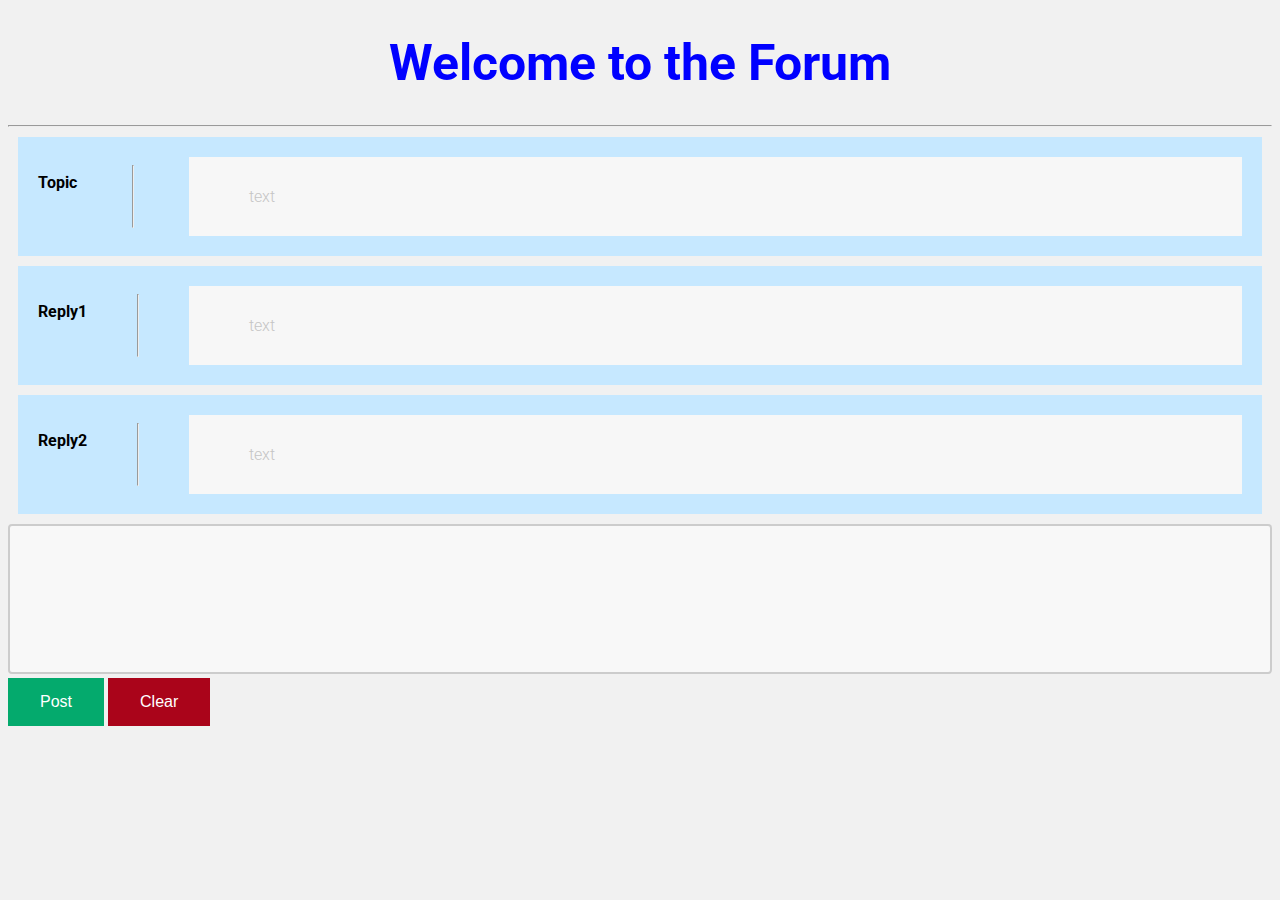
<file: assets/Assignments/assignment5/index.html>
<!DOCTYPE html>
<html>
<head>
	<meta charset='utf-8'>
	<meta http-equiv='X-UA-Compatible' content='IE=edge'>
	<title>Blogger</title>
	<link rel="preconnect" href="https://fonts.googleapis.com">
<link rel="preconnect" href="https://fonts.gstatic.com" crossorigin>
<link href="https://fonts.googleapis.com/css2?family=Roboto:ital,wght@0,100;0,300;0,400;0,500;0,700;0,900;1,100;1,300;1,400;1,500;1,700;1,900&display=swap" rel="stylesheet">
	<meta name='viewport' content='width=device-width, initial-scale=1'>
	<link rel='stylesheet' type='text/css' media='screen' href='main.css'>
	<script src='main.js'></script>
</head>
<body>
	<div class ="headtext">
	<h1 id="top"></h1>
	</div>
	<hr>
	<div class = "flex-container">
		<P class = "topic">Topic</P> <hr>
		<div class = "textInTheBox" id="topic"></div>
	</div>
	
	<div class = "flex-container">
		<P class = "topic">Reply1</P><hr>
		<div class = "textInTheBox" id="reply1"></div>
	</div>

	<div class = "flex-container">
		<P class = "topic">Reply2</P><hr>
		<div class = "textInTheBox" id="reply2"></div>
	</div>

	
	<textarea name="message" id="message"></textarea> 
	<br/>
	<button class = "Greenbutton" type="button" onclick="postFunction()">Post</button>
	<button class = "Redbutton" type="button" onclick="clearFunction()">Clear</button>
	
</body>
</html>
</file>
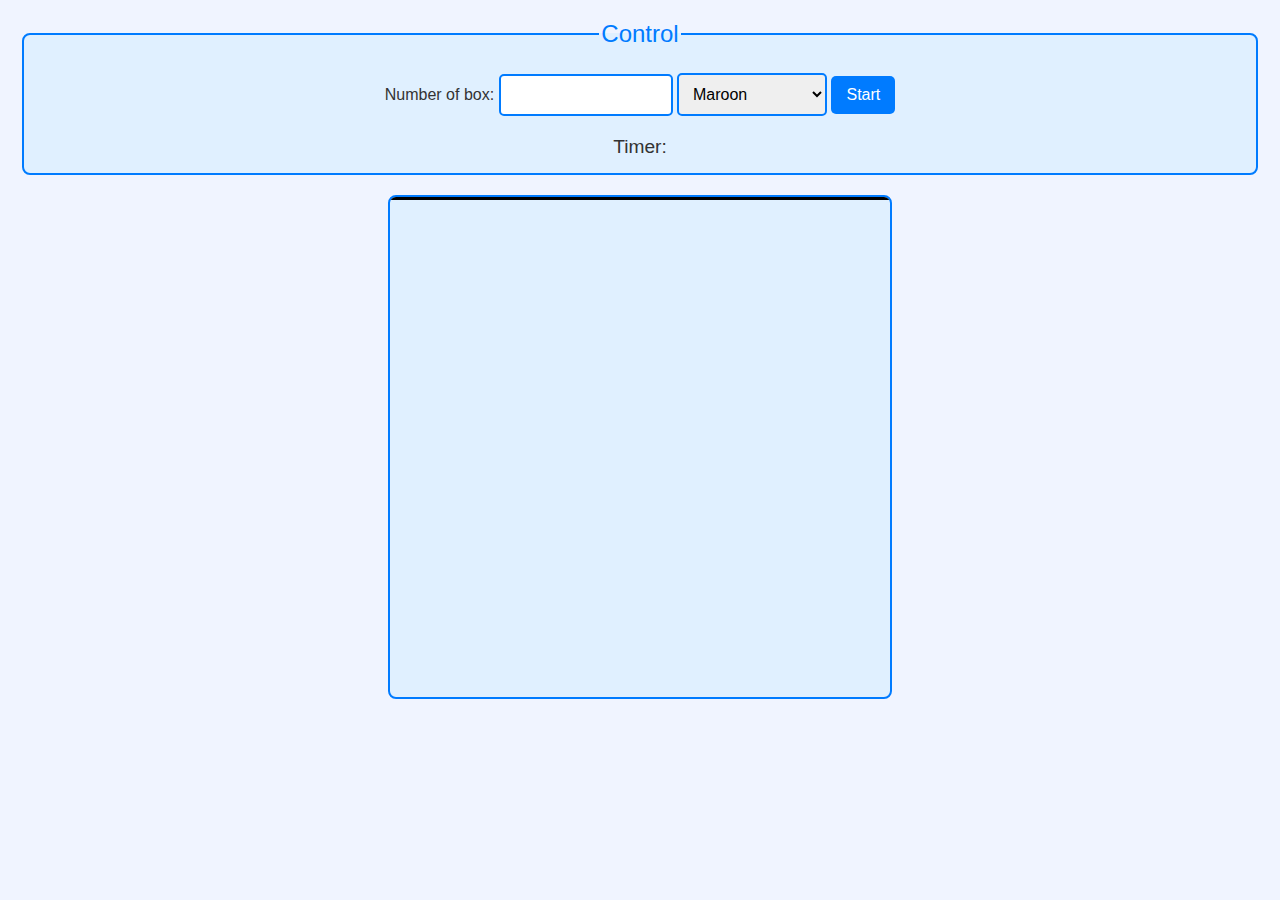
<file: assets/Assignments/assignment7/index.html>
<!DOCTYPE html>
<html>
	<head>
		<meta charset="UTF-8">
		<title>Square game</title>
		<script type="text/javascript" src="game.js"></script>
		<link rel="stylesheet" type="text/css" href="game.css">
	</head>
	<body>
		<!-- these codes were adapted from https://courses.cs.washington.edu/courses/cse154/17sp/lecture/more-dom/code/squares.html  -->

		<fieldset>
			<legend>Control</legend>
			Number of box: 
			<input type="text" name="numbox" id="numbox">
			<select name="color" id = "color">
				<option value="maroon">Maroon</option>
				<option value="lightgreen">Lightgreen</option>
				<option value="magenta">Magenta</option>
			</select>
			<button id="start">Start</button>
			<div id="timerClock"> Timer:
				<div id="clock"></div>
			</div>
		</fieldset>

		
		

		<div id="container">
			<div id="layer"></div>
		</div>
	
	</body>
</html>
</file>
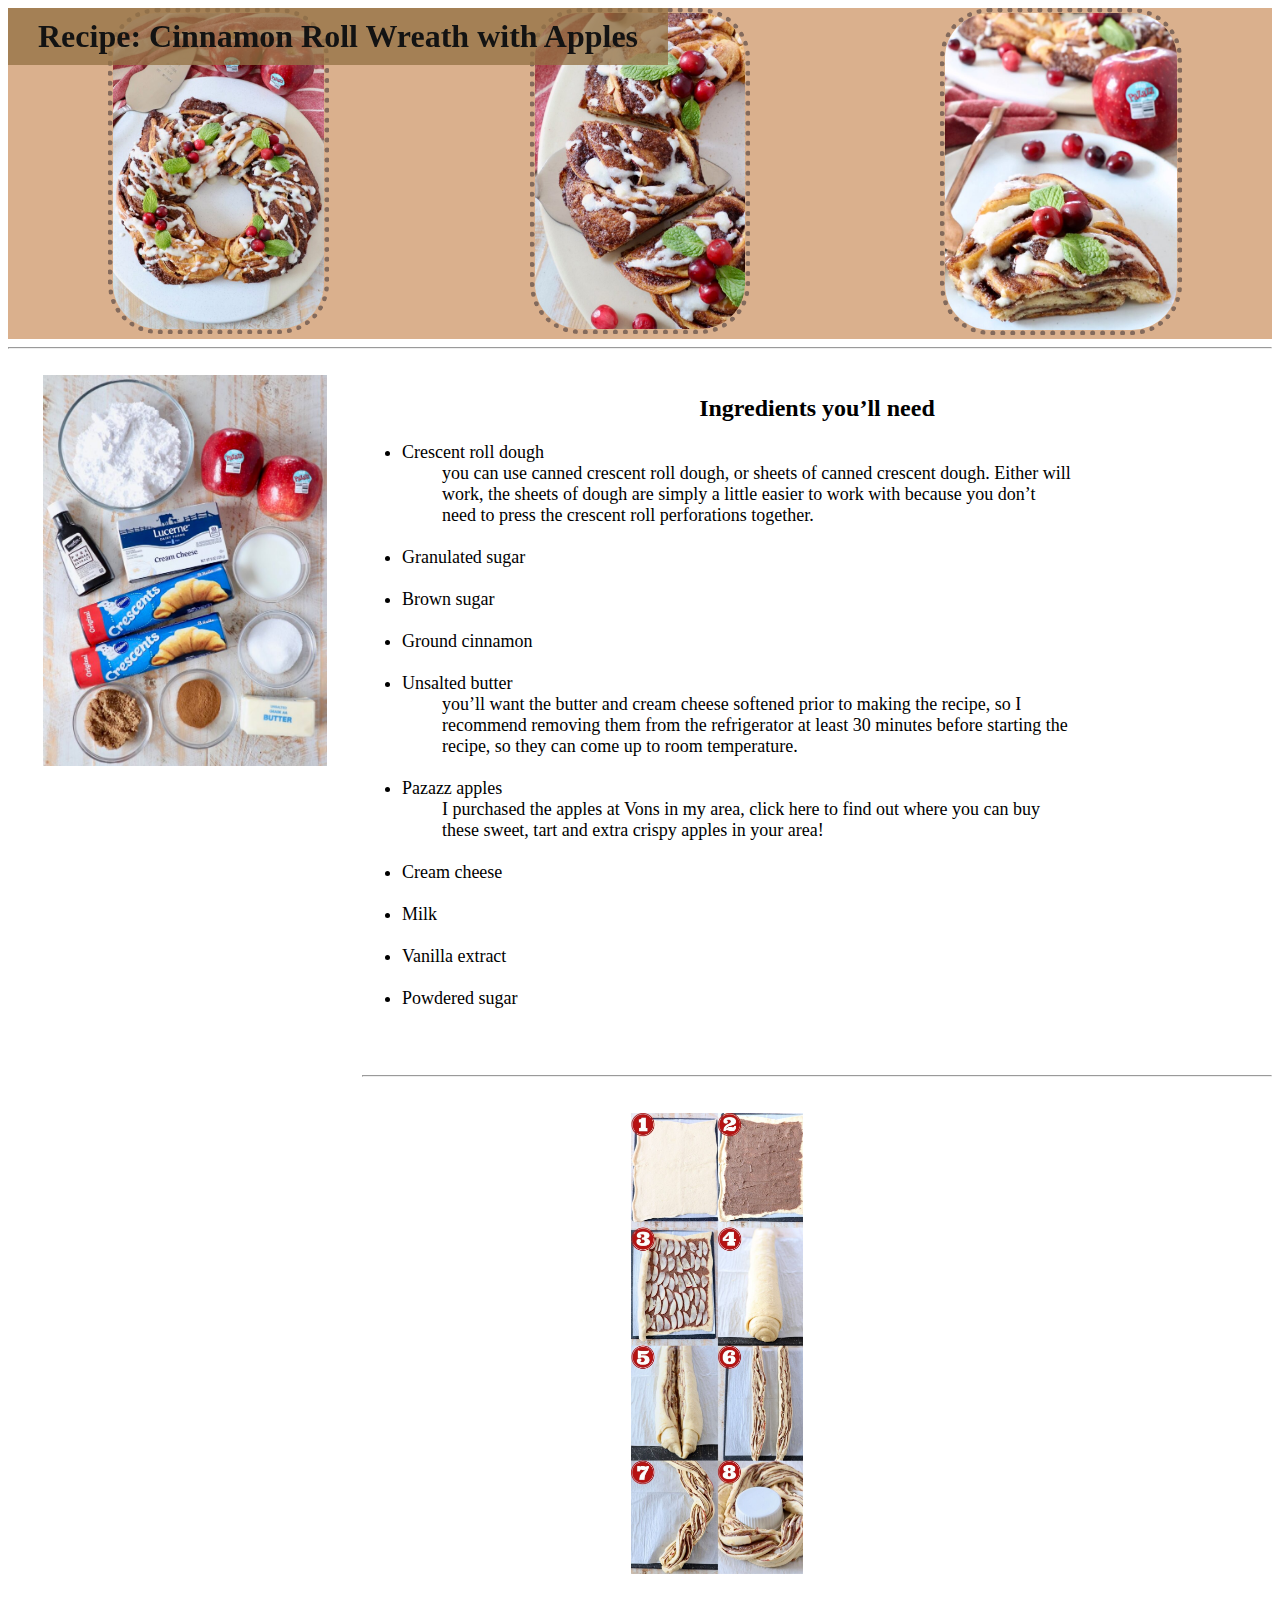
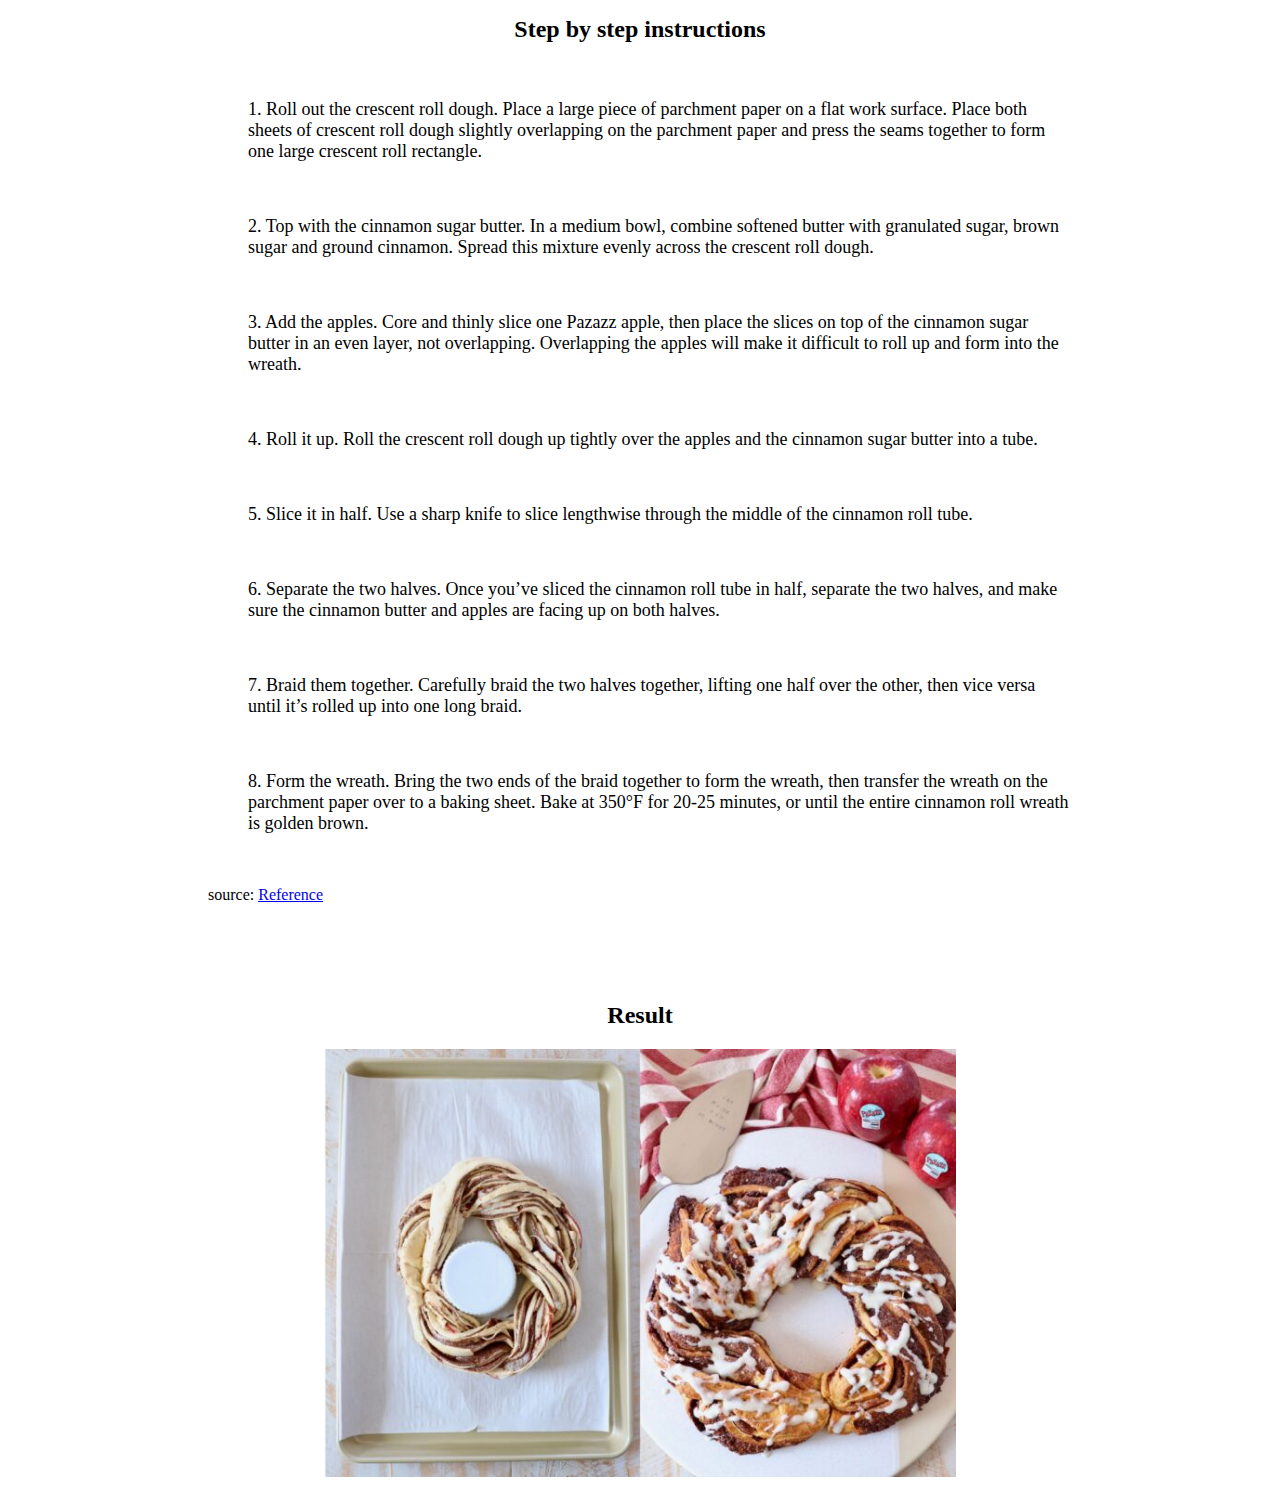
<file: assets/Assignments/assignment-3/recipe.html>
<!DOCTYPE html>
<html>
<head>
	<meta charset='utf-8'>
	<meta http-equiv='X-UA-Compatible' content='IE=edge'>
	<title>Cinnamon Roll Wreath with Apples</title>
	<meta name='viewport' content='width=device-width, initial-scale=1'>
	<link rel='stylesheet' type='text/css' media='screen' href='main.css'>
</head>
<body>
	<div>
		<h1>Recipe: Cinnamon Roll Wreath with Apples</h1>
	</div>

	<div class = "photo">
		<div><img id="photo1" src="pic/cinnamon-5.jpeg" alt = "cinnamon-5"></div>
		<div><img id="photo2" src="pic/cinnamon-4.jpeg" alt = "cinnamon-4"></div>
		<div><img id="photo3" src="pic/cinnamon-3.jpeg" alt = "cinnamon-3"></div>
	</div>
	<hr>
	<br>
		<nav>
		<img id="Ingredients" src="pic/cinnamon-1.jpeg" alt = "cinnamon-1">
		</nav>

		<article>
		<h2>Ingredients you’ll need</h2>
		<div class = "ingredianttext">
		<ul>
				<li>Crescent roll dough 
					<ul>you can use canned crescent roll dough, or sheets of canned crescent dough. Either will work, the sheets of dough are simply a little easier to work with because you don’t need to press the crescent roll perforations together.</ul>
				</li>
				<br>
				<li>Granulated sugar</li>
				<br>
				<li>Brown sugar</li>
				<br>
				<li>Ground cinnamon</li>
				<br>
				<li>Unsalted butter 
					<ul>you’ll want the butter and cream cheese softened prior to making the recipe, so I recommend removing them from the refrigerator at least 30 minutes before starting the recipe, so they can come up to room temperature.</ul></li>
				<br>
				<li>Pazazz apples
					<ul>I purchased the apples at Vons in my area, click here to find out where you can buy these sweet, tart and extra crispy apples in your area!</ul></li>
				<br>
				<li>Cream cheese</li>
				<br>
				<li>Milk</li>
				<br>
				<li>Vanilla extract</li>
				<br>
				<li>Powdered sugar</li>
		</ul>
	</div>
	</article>
	<hr>
	<div class = "steptext">
		<br>
		<div class = "photomiddle"><img id="stepimg" src="pic/cinnamon-2.jpeg" alt = "step"></div>
		<br>
		<h2>Step by step instructions</h2>
			<br>
			<ul>1. Roll out the crescent roll dough. Place a large piece of parchment paper on a flat work surface. Place both sheets of crescent roll dough slightly overlapping on the parchment paper and press the seams together to form one large crescent roll rectangle.</ul>
			<br>
			<ul>2. Top with the cinnamon sugar butter. In a medium bowl, combine softened butter with granulated sugar, brown sugar and ground cinnamon. Spread this mixture evenly across the crescent roll dough.</ul>
			<br>
			<ul>3. Add the apples. Core and thinly slice one Pazazz apple, then place the slices on top of the cinnamon sugar butter in an even layer, not overlapping. Overlapping the apples will make it difficult to roll up and form into the wreath.</ul>
			<br>
			<ul>4. Roll it up. Roll the crescent roll dough up tightly over the apples and the cinnamon sugar butter into a tube.</ul>
			<br>
			<ul>5. Slice it in half. Use a sharp knife to slice lengthwise through the middle of the cinnamon roll tube.</ul>
			<br>
			<ul>6. Separate the two halves. Once you’ve sliced the cinnamon roll tube in half, separate the two halves, and make sure the cinnamon butter and apples are facing up on both halves.</ul>
			<br>
			<ul>7. Braid them together. Carefully braid the two halves together, lifting one half over the other, then vice versa until it’s rolled up into one long braid.</ul>
			<br>
			<ul>8. Form the wreath. Bring the two ends of the braid together to form the wreath, then transfer the wreath on the parchment paper over to a baking sheet. Bake at 350°F for 20-25 minutes, or until the entire cinnamon roll wreath is golden brown.</ul>
		<br>
			<p>source: <a href=https://whitneybond.com/cinnamon-roll-wreath/> Reference</a> <p>
		<br>
	</div>
	<br>
	<h2>Result</h2>
	<div class = "photomiddle"><img id="resultimg" src="pic/cinnamon-6.jpeg" alt = "Result"></div>
	
</body>
</html>
</file>
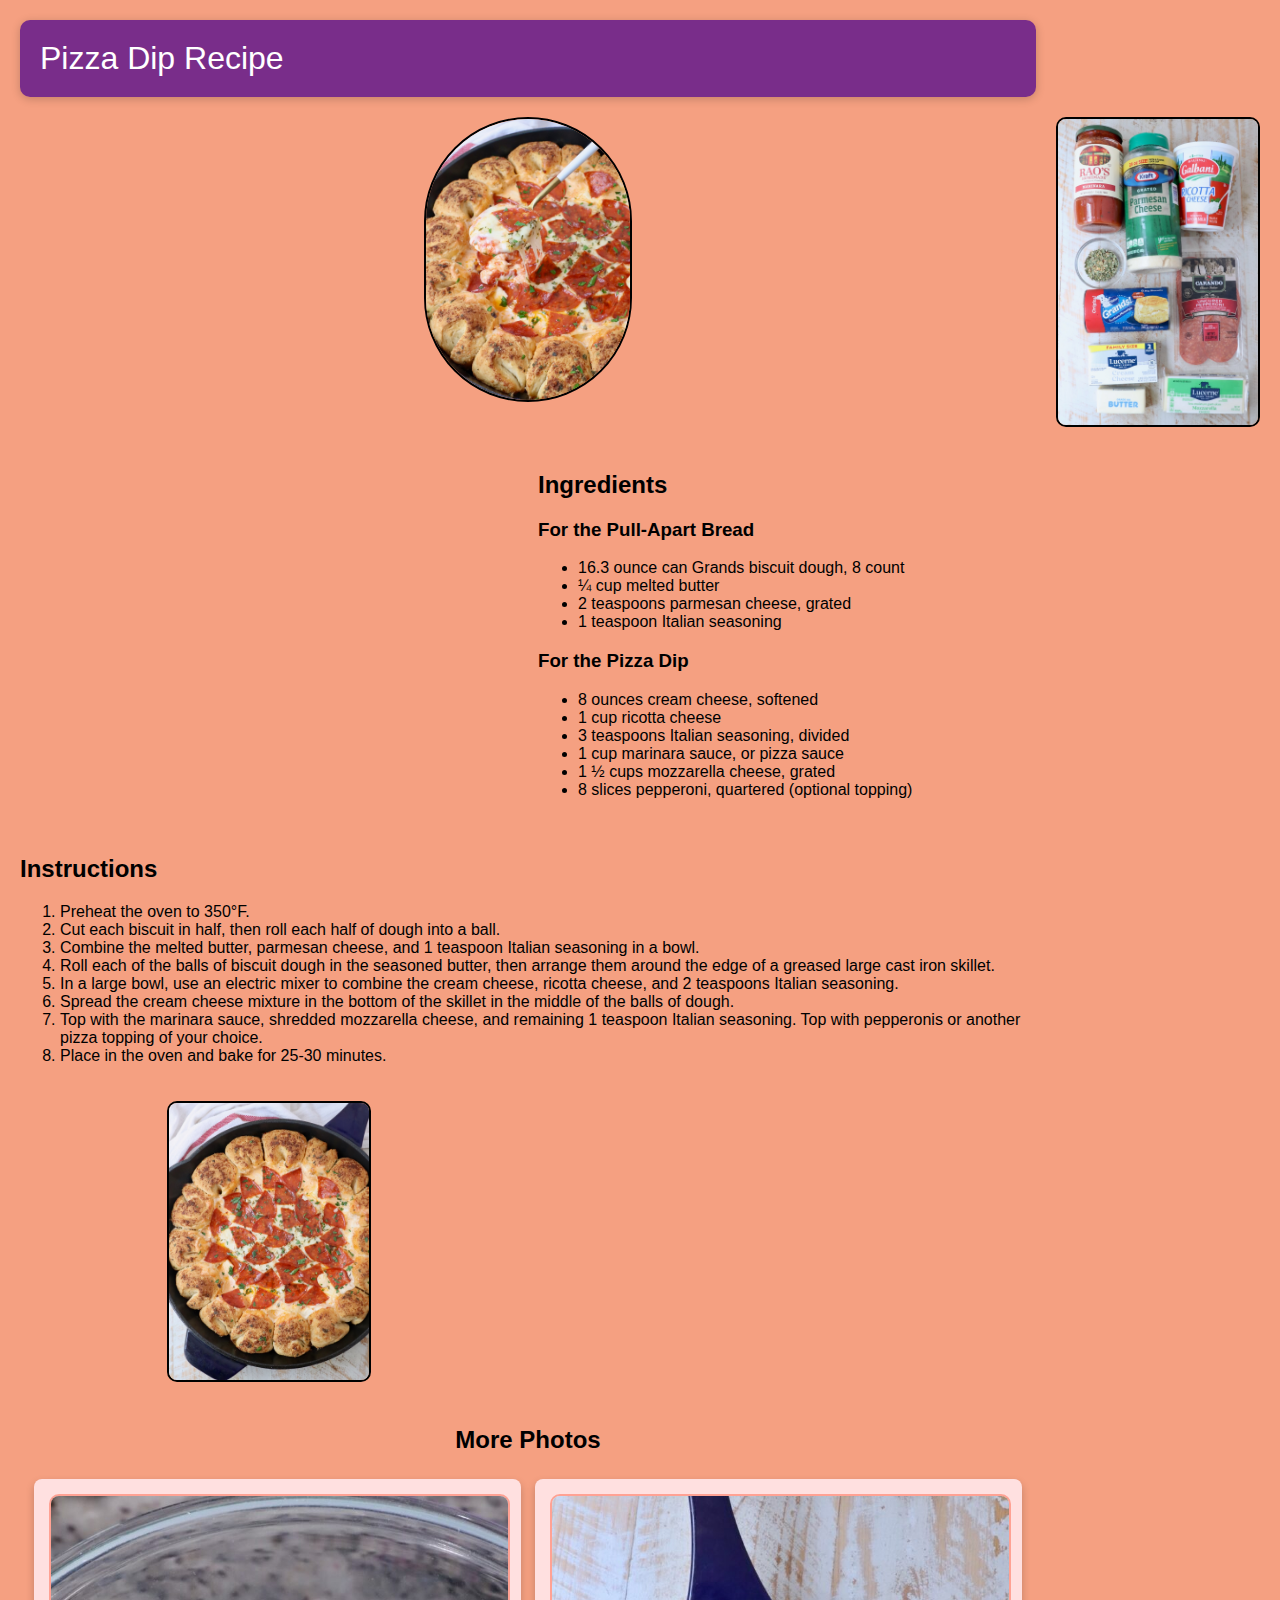
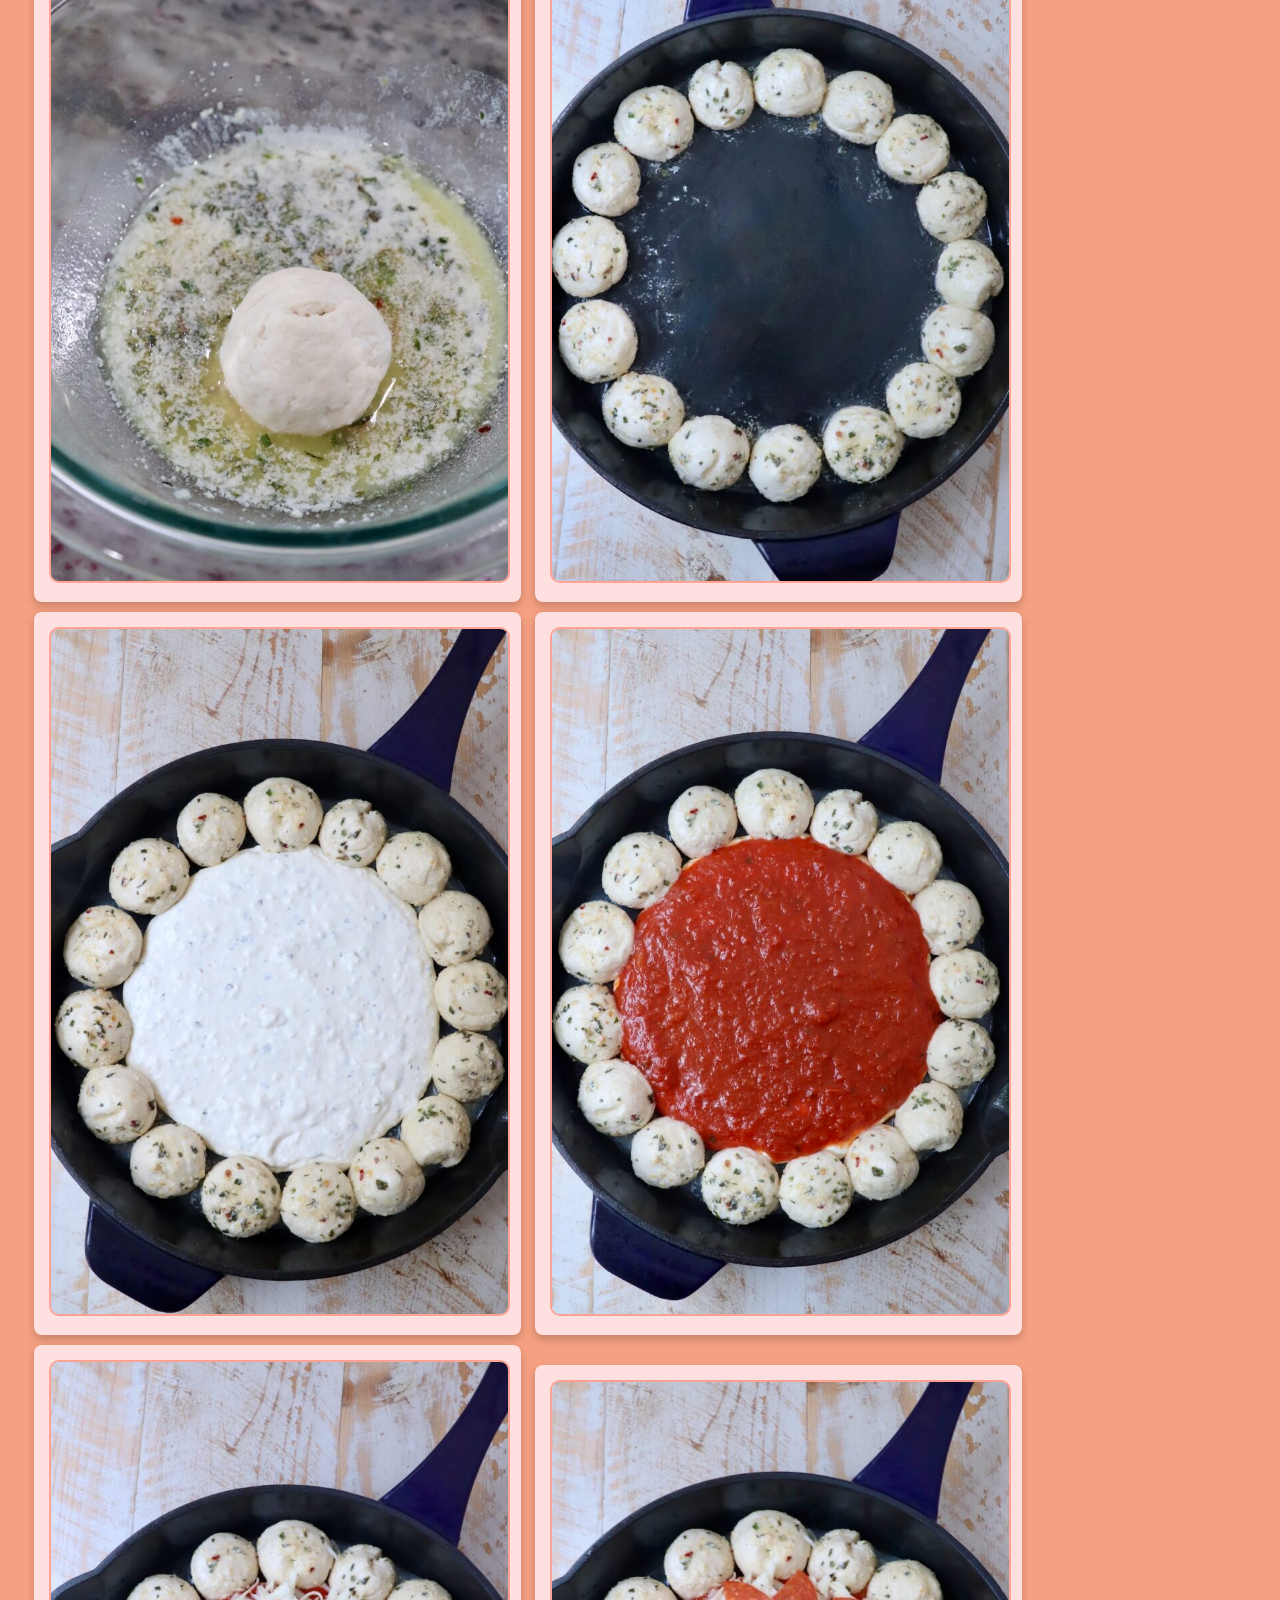
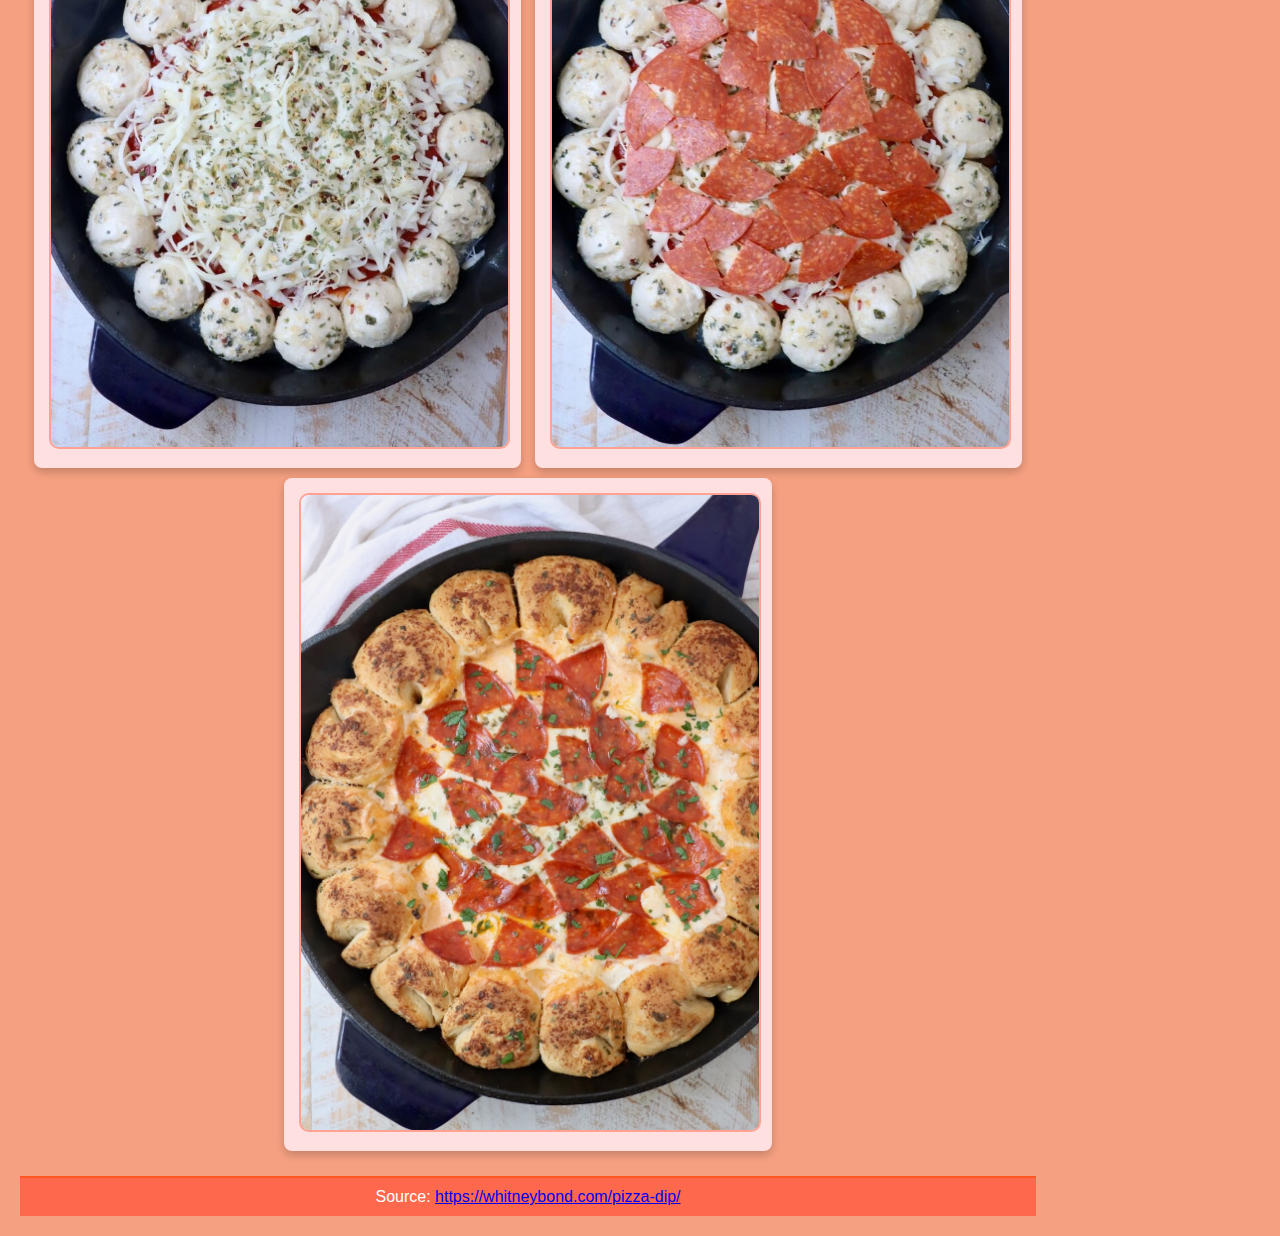
<file: assets/Assignments/assignment4/recipe.html>
<!DOCTYPE html>
<html lang="en">
<head>
    <meta charset='utf-8'>
    <meta http-equiv='X-UA-Compatible' content='IE=edge'>
    <title>Pizza Dip Recipe</title>
    <meta name='viewport' content='width=device-width, initial-scale=1'>
    <link rel='stylesheet' type='text/css' media='screen' href='main.css'>
</head>
<body>
    <div class="grid-container">
        <header id="header">Pizza Dip Recipe</header>
        
        <main id="main1" class="center">
            <img src="pic/pizza-dip-9.jpeg" alt="Pizza Dip" class="main-image">
        </main>

        <aside id="right" class="center">
            <img src="pic/pizza-dip-1.jpeg" alt="Pizza Dip Preview" class="sidebar-image">
        </aside>

        <section id="main2">
            <h2>Ingredients</h2>
            <h3>For the Pull-Apart Bread</h3>
            <ul>
                <li>16.3 ounce can Grands biscuit dough, 8 count</li>
                <li>¼ cup melted butter</li>
                <li>2 teaspoons parmesan cheese, grated</li>
                <li>1 teaspoon Italian seasoning</li>
            </ul>
            <h3>For the Pizza Dip</h3>
            <ul>
                <li>8 ounces cream cheese, softened</li>
                <li>1 cup ricotta cheese</li>
                <li>3 teaspoons Italian seasoning, divided</li>
                <li>1 cup marinara sauce, or pizza sauce</li>
                <li>1 ½ cups mozzarella cheese, grated</li>
                <li>8 slices pepperoni, quartered (optional topping)</li>
            </ul>
        </section>

        <section id="main3" class="instructions">
            <h2>Instructions</h2>
            <ol>
                <li>Preheat the oven to 350°F.</li>
                <li>Cut each biscuit in half, then roll each half of dough into a ball.</li>
                <li>Combine the melted butter, parmesan cheese, and 1 teaspoon Italian seasoning in a bowl.</li>
                <li>Roll each of the balls of biscuit dough in the seasoned butter, then arrange them around the edge of a greased large cast iron skillet.</li>
                <li>In a large bowl, use an electric mixer to combine the cream cheese, ricotta cheese, and 2 teaspoons Italian seasoning.</li>
                <li>Spread the cream cheese mixture in the bottom of the skillet in the middle of the balls of dough.</li>
                <li>Top with the marinara sauce, shredded mozzarella cheese, and remaining 1 teaspoon Italian seasoning. Top with pepperonis or another pizza topping of your choice.</li>
                <li>Place in the oven and bake for 25-30 minutes.</li>
            </ol>
        </section>

        <aside id="left" class="center">
            <img src="pic/pizza-dip-8.jpeg" alt="Pizza Dip Serving" class="sidebar-image">
        </aside>

        <section id="main4" class="center">
            <h2>More Photos</h2>
            <div class="card div_display">
                <img src="pic/pizza-dip-2.jpeg" alt="Pizza Dip Image 2">
            </div>
            <div class="card div_display">
                <img src="pic/pizza-dip-3.jpeg" alt="Pizza Dip Image 3">
            </div>
            <div class="card div_display">
                <img src="pic/pizza-dip-4.jpeg" alt="Pizza Dip Image 4">
            </div>
            <div class="card div_display">
                <img src="pic/pizza-dip-5.jpeg" alt="Pizza Dip Image 5">
            </div>
            <div class="card div_display">
                <img src="pic/pizza-dip-6.jpeg" alt="Pizza Dip Image 6">
            </div>
            <div class="card div_display">
                <img src="pic/pizza-dip-7.jpeg" alt="Pizza Dip Image 7">
            </div>
            <div class="card div_display">
                <img src="pic/pizza-dip-8.jpeg" alt="Pizza Dip Image 8">
            </div>
        </section>

        <footer id="footer">
            Source: <a href="https://whitneybond.com/pizza-dip/" target="_blank">https://whitneybond.com/pizza-dip/</a>
        </footer>
    </div>  
</body>
</html>
</file>
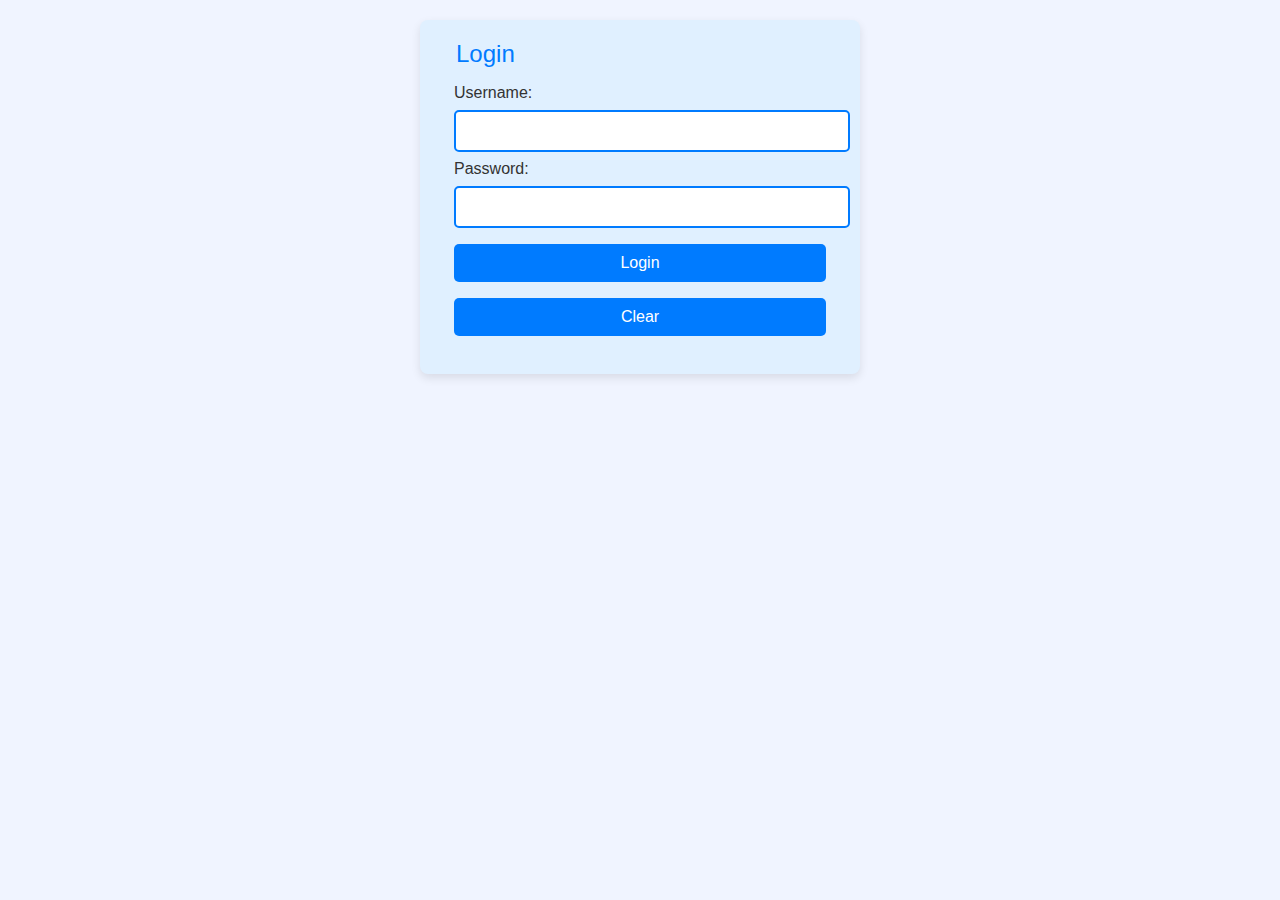
<file: assets/Assignments/assignment6/login.html>
<!DOCTYPE html>
<html>
<head>
	<meta charset='utf-8'>
	<meta http-equiv='X-UA-Compatible' content='IE=edge'>
	<title>Page Title</title>
	<meta name='viewport' content='width=device-width, initial-scale=1'>
	<link rel='stylesheet' type='text/css' media='screen' href='main.css'>
	<script src='login.js'></script>
</head>
<body>
	<form name="myLogin" id = "myLogin">
		<fieldset>
			<legend>Login</legend>
			Username: 
			<input type="text" name="username" id="username" required>
			<br>
			Password: 
			<input type="password" name="password" required>
			<br>
			<input type="submit" value="Login">
			<input type="reset" value="Clear">
		</fieldset>
	</form>
</body>
</html>
</file>
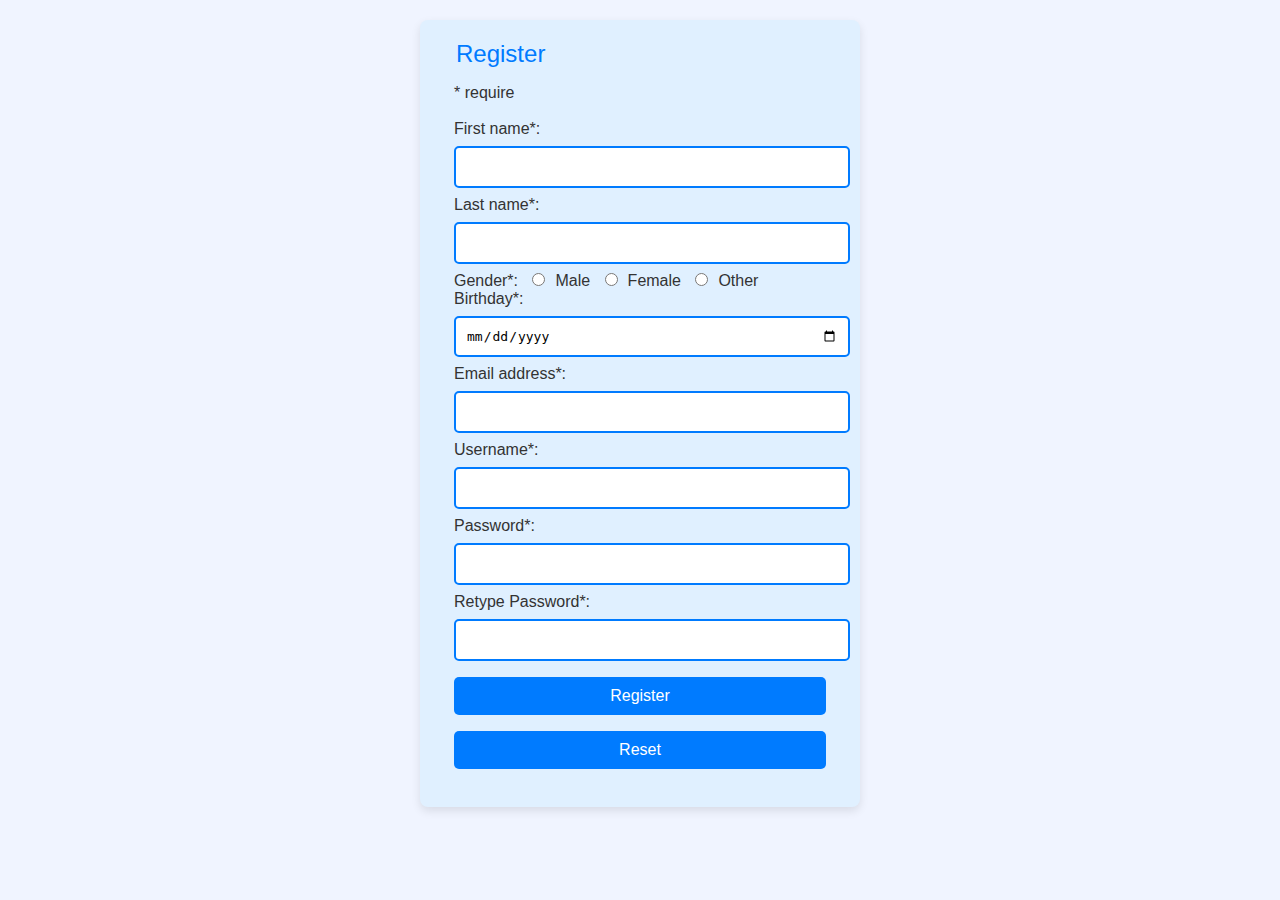
<file: assets/Assignments/assignment6/register.html>
<!DOCTYPE html>
<html>
<head>
	<meta charset='utf-8'>
	<meta http-equiv='X-UA-Compatible' content='IE=edge'>
	<title>Page Title</title>
	<meta name='viewport' content='width=device-width, initial-scale=1'>
	<link rel='stylesheet' type='text/css' media='screen' href='main.css'>
	<script src='register.js'></script>
</head>
<body>
	<form name="myRegister" id="myRegister" action="login.html">
		<fieldset>
			<legend>Register</legend>
			<span>* require</span> <br>
			<span id="errormsg"></span> <br>
			First name*: 
			<input type="text" name="firstname" required>
			Last name*: 
			<input type="text" name="lastname" >
			<br>
			Gender*: 
			<input type="radio" name="gender" value="male" >Male
			<input type="radio" name="gender" value="female" >Female
			<input type="radio" name="gender" value="female" >Other
			<br>
			Birthday*: 
			<input type="date" name="bday" value="" >
			<br>
			Email address*: 
			<input type="email" name="email" >
			<br>
			Username*: 
			<input type="text" name="username" >
			<br>
			Password*: 
			<input type="password" name="password" required>
			<br>
			Retype Password*: 
			<input type="password" name="password" required>
			<br>
			<input type="submit" value="Register">
			<input type="reset" value="Reset">
		</fieldset>
	</form>
</body>
</html>
</file>
<file: assets/Assignments/assignment5/main.css>
body{
    background-color: #f1f1f1;
}
.flex-container {
    display: flex;
    background-color: rgb(198, 232, 255);
    margin: 10px;
    padding: 20px;
  }
  
  .flex-container > div {
    background-color: #f7f7f7;
    margin: 10x;
    padding: 30px;
    padding-left: 5%;
    width: 80%;

  }

.headtext{
    text-align: center;
    font-size: 25px;
    font-family: "Roboto", sans-serif;
    font-weight: 900;
    font-style: normal;
    color: blue;
}

.textInTheBox{
    font-family: "Roboto", sans-serif;
    font-weight: 300;
    font-style: normal;
    color: #c5c5c5;
}



.topic{
    font-family: "Roboto", sans-serif;
    font-weight: 700;
    font-style: normal;
}

textarea{
    width: 100%;
    height: 150px;
    padding: 12px 20px;
    box-sizing: border-box;
    border: 2px solid #ccc;
    border-radius: 4px;
    background-color: #f8f8f8;
    font-size: 16px;
    resize: none;
}

.Greenbutton {
    background-color: #04AA6D; /* Green */
    border: none;
    color: white;
    padding: 15px 32px;
    text-align: center;
    text-decoration: none;
    display: inline-block;
    font-size: 16px;
  }

  .Redbutton {
    background-color: #aa041a; /* Green */
    border: none;
    color: white;
    padding: 15px 32px;
    text-align: center;
    text-decoration: none;
    display: inline-block;
    font-size: 16px;
  }
</file>
<file: assets/Assignments/assignment7/game.css>
#container {
	margin-top: 30px;
    display: flex;
    justify-content: space-around;
}

#layer {
    position: relative;
    width: 500px;
    height: 500px;
    
    border: 3px solid black;
}

.square {
    position: absolute;
    width: 25px;
    height: 25px;
    border: 3px solid black;
}

.maroon{
    background-color: maroon; 
}
.lightgreen{
    background-color: lightgreen; 
}

.magenta{
    background-color: magenta; 
}

/* Reset some default styles */
body, h1, h2, h3, p {
    margin: 0;
    padding: 0;
    box-sizing: border-box;
}

/* General body styles */
body {
    font-family: Arial, sans-serif;
    background-color: #f0f4ff;
    color: #333;
    text-align: center;
    padding: 20px;
}

/* Fieldset styles */
fieldset {
    border: 2px solid #007bff;
    border-radius: 8px;
    padding: 15px;
    margin-bottom: 20px;
    background-color: #e0f0ff;
}

/* Legend styles */
legend {
    font-size: 1.5em;
    color: #007bff;
}

/* Input and select styles */
input[type="text"],
select {
    padding: 10px;
    margin: 10px 0;
    border: 2px solid #007bff;
    border-radius: 5px;
    font-size: 1em;
    width: 150px;
}

input[type="text"]:focus,
select:focus {
    border-color: #0056b3;
    outline: none;
}

/* Button styles */
button {
    padding: 10px 15px;
    background-color: #007bff;
    color: white;
    border: none;
    border-radius: 5px;
    cursor: pointer;
    font-size: 1em;
    transition: background-color 0.3s;
}

button:hover {
    background-color: #0056b3;
}

/* Timer styles */
#timerClock {
    font-size: 1.2em;
    margin-top: 10px;
}

#clock {
    font-size: 2em;
    color: #333;
}

/* Container for the game area */
#container {
    position: relative;
    margin: 0 auto;
    width: 500px;
    height: 500px;
    border: 2px solid #007bff;
    background-color: #e0f0ff;
    overflow: hidden;
    border-radius: 8px;
}

/* Layer where boxes will appear */
#layer {
    position: absolute;
    width: 100%;
    height: 100%;
}
</file>
<file: assets/Assignments/assignment-3/main.css>
h1{
    background-color: rgba(148, 114, 69, 0.774);
    color: rgb(19, 19, 19);
    margin: auto;
    padding-left: 30px;
    padding-top: 10px;
    padding-bottom: 10px; 
    padding-right: 30px;
    text-align: center;
    position: fixed;
}

.cinamonroll_done_pic{
    width: 50%;
    border: 5px dotted rgb(131, 106, 92);
    border-radius: 50px;
}

#Ingredients{
    width: 80%;
    border: 5px  rgb(131, 106, 92);
}

#photo3{
    width: 55%;
    border: 5px dotted rgb(131, 106, 92);
    border-radius: 50px;
}

#photo2{
    width: 50%;
    border: 5px dotted rgb(131, 106, 92);
    border-radius: 50px;
}

#photo1{
    width: 50%;
    border: 5px dotted rgb(131, 106, 92);
    border-radius: 50px;
}


#stepimg{
    width: 20%;
    text-align: center;
}

#resultimg{
    width: 50%;
    text-align: center;
}

img{
    width: 100%;
}

nav {
    float: left;
    width: 28%;
    height: 800px; 

    text-align: center;
  }

article{
    float: left;
    width: 72%;
    height: 700px; 
    padding-right: 20;
}

.steptext{
    margin: auto;
    padding-left: 200px;
    padding-top: 10px;
    padding-bottom: 10px; 
    padding-right: 200px;
    text-align: left;
}

.ingredianttext{
    margin: auto;
    padding-left: 0px;
    padding-top: 0px;
    padding-bottom: 50px; 
    padding-right: 200px;
    text-align: left;
}


  .photo{
    display: flex;
    flex-wrap: nowrap;
    width: 100%;
    background-color: rgb(218, 176, 141);
    text-align: center;
  }


  ul{
    font-size: 18px;
  }

  h2{
    text-align: center;
  }

 .photomiddle{
    text-align: center;
 }
</file>
<file: assets/Assignments/assignment4/main.css>
body {
    font-family: "Arial", sans-serif;
    margin: 0;
    padding: 0;
    background-color: #fff; /* Clean white background */
}

.grid-container {
    display: grid;
    grid-template-columns: repeat(3, 1fr); /* Default to three equal columns */
    grid-gap: 20px;
    padding: 20px;
}

.center {
    text-align: center;
}

#header {
    grid-column: 1 / -1; /* Span all columns */
    font-size: 2.5em;
    padding: 20px;
    background-color: rgba(107, 32, 139, 0.9); /* Tomato background */
    color: #fff; /* White text for contrast */
    border-radius: 10px;
    box-shadow: 0 2px 10px rgba(0, 0, 0, 0.2);
}

.main-image {
    width: 20%;
    max-width: 400px; /* Adjusted size for the main image */
    border-radius: 300px;
	border-color: black;
}

.sidebar-image {
    width: 100%;
    max-width: 200px; /* Smaller size for sidebar images */
    border-radius: 10px;
	border-color: black;
}

#main1 {
    grid-column: 1 / 3; /* Span two columns */
}

#right {
    grid-column: 3; /* Right column */
}

#left {
    grid-column: 1; /* Left column */
}

#main2 {
    grid-column: 2; /* Center column */
}

#main3 {
    grid-column: 1 / -1; /* Span all columns */
}

#main4 {
    grid-column: 1 / -1; /* Span all columns */
}

#footer {
    grid-column: 1 / -1; /* Span all columns */
    text-align: center;
    font-size: 1.2em;
    padding: 10px;
    background-color: rgba(255, 99, 71, 0.9); /* Tomato background */
    color: #fff; /* White text for contrast */
    border-top: 2px solid #ff5722; /* Darker red border */
}

img {
    width: 100%;
    border-radius: 10px; /* Rounded corners for images */
    border: 2px solid rgba(255, 99, 71, 0.5); /* Red border around images */
}

.card {
    width: 100%;
    text-align: center;
    padding: 15px;
    background-color: #ffe0e0; /* Light red background for cards */
    border-radius: 8px;
    box-shadow: 0 4px 8px rgba(0, 0, 0, 0.2);
    transition: transform 0.2s, background-color 0.2s;
	border-color: black;
}

.card:hover {
    transform: scale(1.05);
    background-color: #ffcccc; /* Darker red on hover */
}

.div_display {
    width: 40%;
    display: inline-block;
    margin: 5px;
}

/* Media Queries for Responsiveness */
@media only screen and (max-width: 3024px) {

	body {
        background-color: #f5a081; /* Blue background for mobile */
    }
    .grid-container {
        grid-template-columns: repeat(2, 1fr); /* Two columns for tablets */
    }

    #header {
        font-size: 2em; /* Slightly smaller header for tablets */
    }

    #footer {
        font-size: 1em; /* Smaller footer for tablets */
    }

    .div_display {
        width: 45%; /* Adjust card width for tablets */
    }
}

@media only screen and (max-width: 768px) {

	body {
        background-color: #b8f321; /* Blue background for mobile */
    }
    .grid-container {
        grid-template-columns: 1fr; /* One column layout for mobile */
    }

    #header {
        font-size: 1.5em; /* Smaller header for mobile */
    }

    #footer {
        font-size: 0.8em; /* Smaller footer for mobile */
    }

    .div_display {
        width: 90%; /* Full width cards for mobile */
    }
}

@media only screen and (max-width: 480px) {
    body {
        background-color: #2196F3; /* Blue background for mobile */
    }

    .grid-container {
        padding: 10px; /* Reduce padding for mobile */
    }

    img {
        width: 100%; /* Ensure images are responsive */
    }

    .card {
        padding: 10px; /* Reduce padding for cards on mobile */
    }
}
</file>
<file: assets/Assignments/assignment6/main.css>
/* Reset some default styles */
body, h1, h2, h3, p {
    margin: 0;
    padding: 0;
    box-sizing: border-box;
}

/* Body styles */
body {
    font-family: Arial, sans-serif;
    background-color: #f0f4ff;
    color: #333;
    padding: 20px;
}

/* Form container */
form {
    max-width: 400px;
    margin: auto;
    background: #e0f0ff;
    border-radius: 8px;
    padding: 20px;
    box-shadow: 0 4px 10px rgba(0, 0, 0, 0.1);
}

/* Fieldset styling */
fieldset {
    border: none;
}

/* Legend styling */
legend {
    font-size: 1.5em;
    margin-bottom: 10px;
    color: #007bff;
}

/* Input styles */
input[type="text"],
input[type="email"],
input[type="date"],
input[type="password"],
input[type="submit"],
input[type="reset"] {
    width: 100%;
    padding: 10px;
    margin: 8px 0;
    border: 2px solid #007bff;
    border-radius: 5px;
    font-size: 1em;
    transition: border-color 0.3s;
}

/* Input focus effect */
input:focus {
    border-color: #0056b3;
    outline: none;
}

/* Radio buttons */
input[type="radio"] {
    margin: 0 10px;
}

/* Button styles */
input[type="submit"],
input[type="reset"] {
    background-color: #007bff;
    color: white;
    border: none;
    cursor: pointer;
}

input[type="submit"]:hover,
input[type="reset"]:hover {
    background-color: #0056b3;
}

/* Error message */
#errormsg {
    color: red;
    margin-bottom: 10px;
    font-weight: bold;
}

/* Additional styles for responsiveness */
@media (max-width: 480px) {
    form {
        padding: 15px;
    }
    
    input[type="text"],
    input[type="email"],
    input[type="date"],
    input[type="password"],
    input[type="submit"],
    input[type="reset"] {
        font-size: 0.9em;
    }
}
</file>
